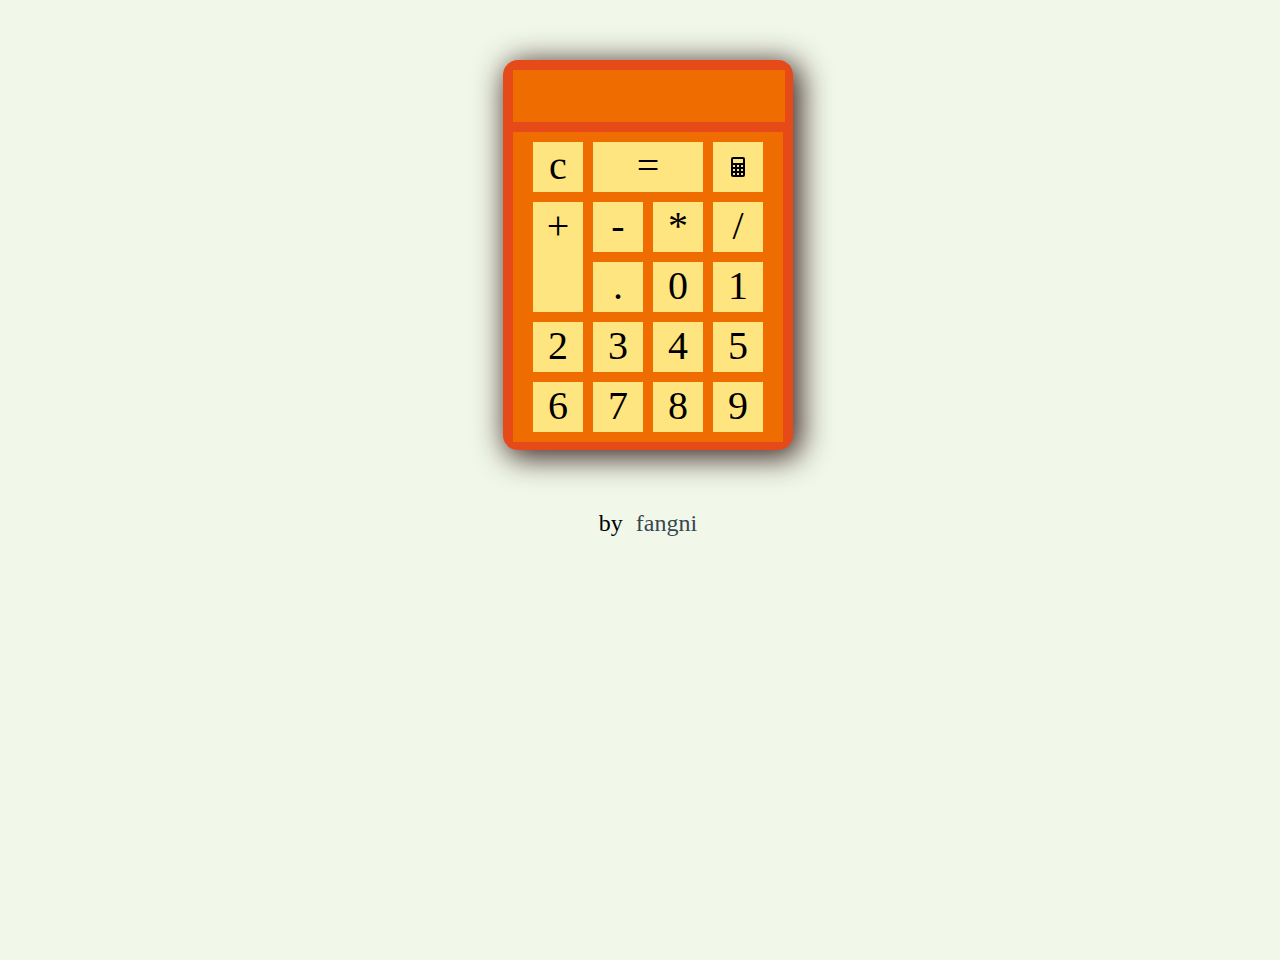
<file: caculator/index.html>
<!DOCTYPE html>
<html lang="en" >

<head>
  <meta charset="UTF-8">
  <title>JavaScript Calculator</title>
  
  
  
      <link rel="stylesheet" href="css/style.css">

  
</head>

<body>

  <script type="text/javascript" src="https://code.jquery.com/jquery-3.3.1.min.js"></script>
<div id="box" class="calculator">
  <input id="display" class="display" type="textbox" readonly>
  <div class="pad">
    <div id="clear"class="btn" value="c">c</div>
    <div id="equals" class="btn" value="=">=</div>
    <div id="add" class="btn" value="+">+</div>
    <div class="btn" value="my caculator"><svg width="24" height="24" viewBox="0 0 24 24">
  <path d="M7,2H17A2,2 0 0,1 19,4V20A2,2 0 0,1 17,22H7A2,2 0 0,1 5,20V4A2,2 0 0,1 7,2M7,4V8H17V4H7M7,10V12H9V10H7M11,10V12H13V10H11M15,10V12H17V10H15M7,14V16H9V14H7M11,14V16H13V14H11M15,14V16H17V14H15M7,18V20H9V18H7M11,18V20H13V18H11M15,18V20H17V18H15Z"></path>
</svg></div>
    <div id="subtract" class="btn" value="-">-</div>
    <div id="multiply" class="btn" value="*">*</div>
    <div id="divide" class="btn" value="/">/</div>
    <div id="decimal" class="btn" value=".">.</div>
    <div id="zero" class="btn" value="0">0</div>
    <div id="one" class="btn item1" value="1">1</div>
    <div id="two" class="btn item2" value="2">2</div>
    <div id="three" class="btn item3" value="3">3</div>
    <div id="four" class="btn item4" value="4">4</div>
    <div id="five" class="btn item5" value="5">5</div>
    <div id="six" class="btn item6" value="6">6</div>
    <div id="seven" class="btn item7" value="7">7</div>
    <div id="eight" class="btn item8" value="8">8</div>
    <div id="nine" class="btn item9" value="9">9</div>
  </div>
</div>
<div class="footer"> by <a href="https://codepen.io/dashboard/">fangni</a></div>
  
  
    <script  src="js/index.js"></script>


</body>

</html>
</file>
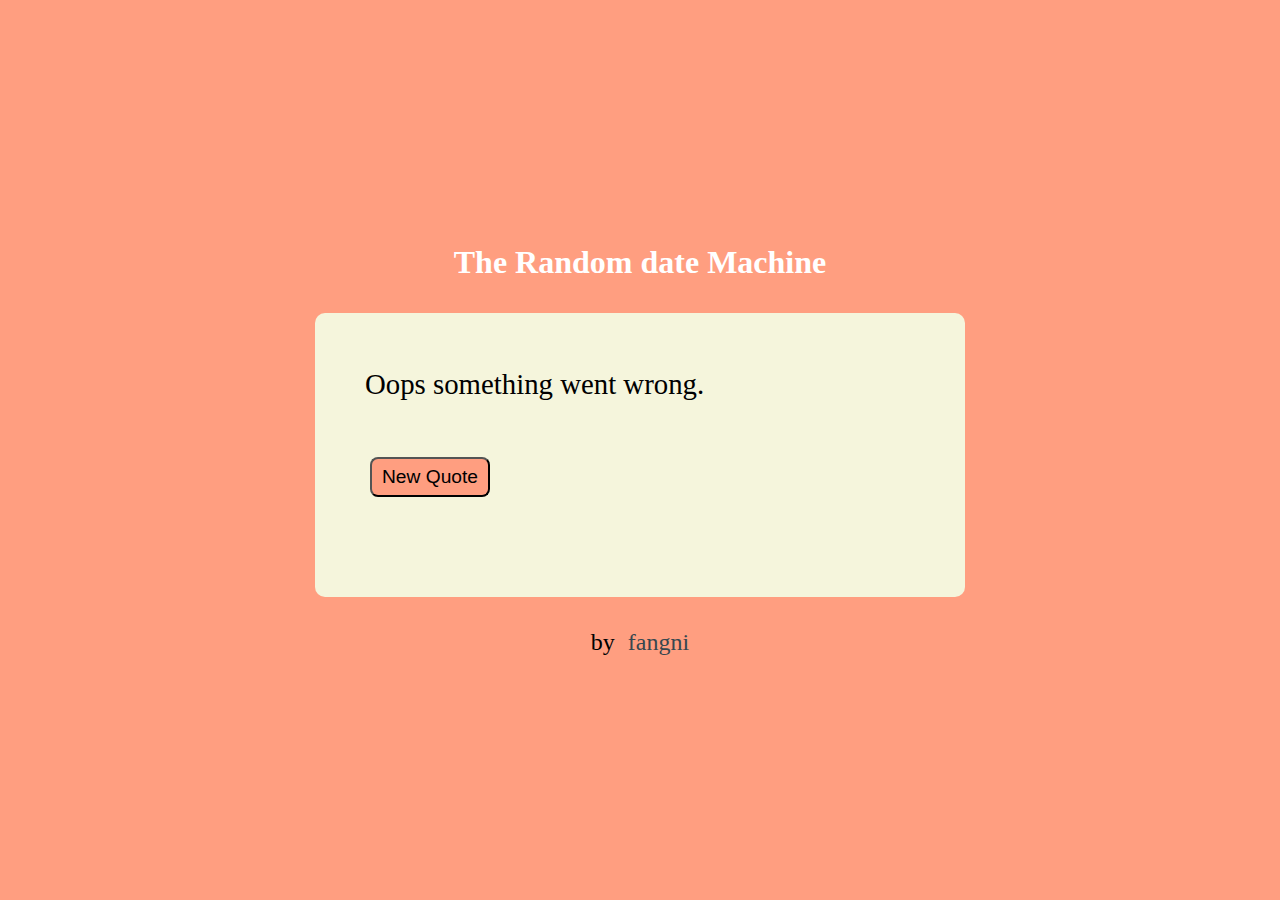
<file: randomDateMachine/index.html>
<!DOCTYPE html>
<html lang="en" >

<head>
  <meta charset="UTF-8">
  <title>Build a random quote machine</title>
  
  
  
      <link rel="stylesheet" href="css/style.css">

  
</head>

<body>

  <script type="text/javascript" src="https://code.jquery.com/jquery-3.3.1.min.js"></script>

<link rel="stylesheet" href="https://maxcdn.bootstrapcdn.com/font-awesome/4.5.0/css/font-awesome.min.css" integrity="sha384-XdYbMnZ/QjLh6iI4ogqCTaIjrFk87ip+ekIjefZch0Y+PvJ8CDYtEs1ipDmPorQ+" crossorigin="anonymous">
<div id="wrapper" class="container-fluid">
  <h1 id="title">The Random date Machine</h1>
  <div id="#quote-box" class="quote-box">
    <div class="quote-text">
      <i class="fa fa-quote-left"> </i> <span id="text"></span>
    </div>
    <br>
    <div class="quote-author">
      <span id="author"></span> <i class="fa fa-quote-right"></i>
    </div>
    <div class="buttons">
      <a class="btn pull-left" id="tweet-quote" href="https://twitter.com/intent/tweet"><i id="tweet-icon" class="fa fa-twitter"></i>
    </a>
      <button class="btn btn-next pull-right" id="new-quote" onmouseover="this.style.background='#0095B6';this.style.color='#fff'" onmouseout="this.style.background='#007BA7'">New Quote</button>
    </div>
  </div>

  <div class="footer"> by <a href="https://codepen.io/dashboard/">fangni</a></div>

</div>
  

    <script  src="js/index.js"></script>


</body>

</html>
</file>
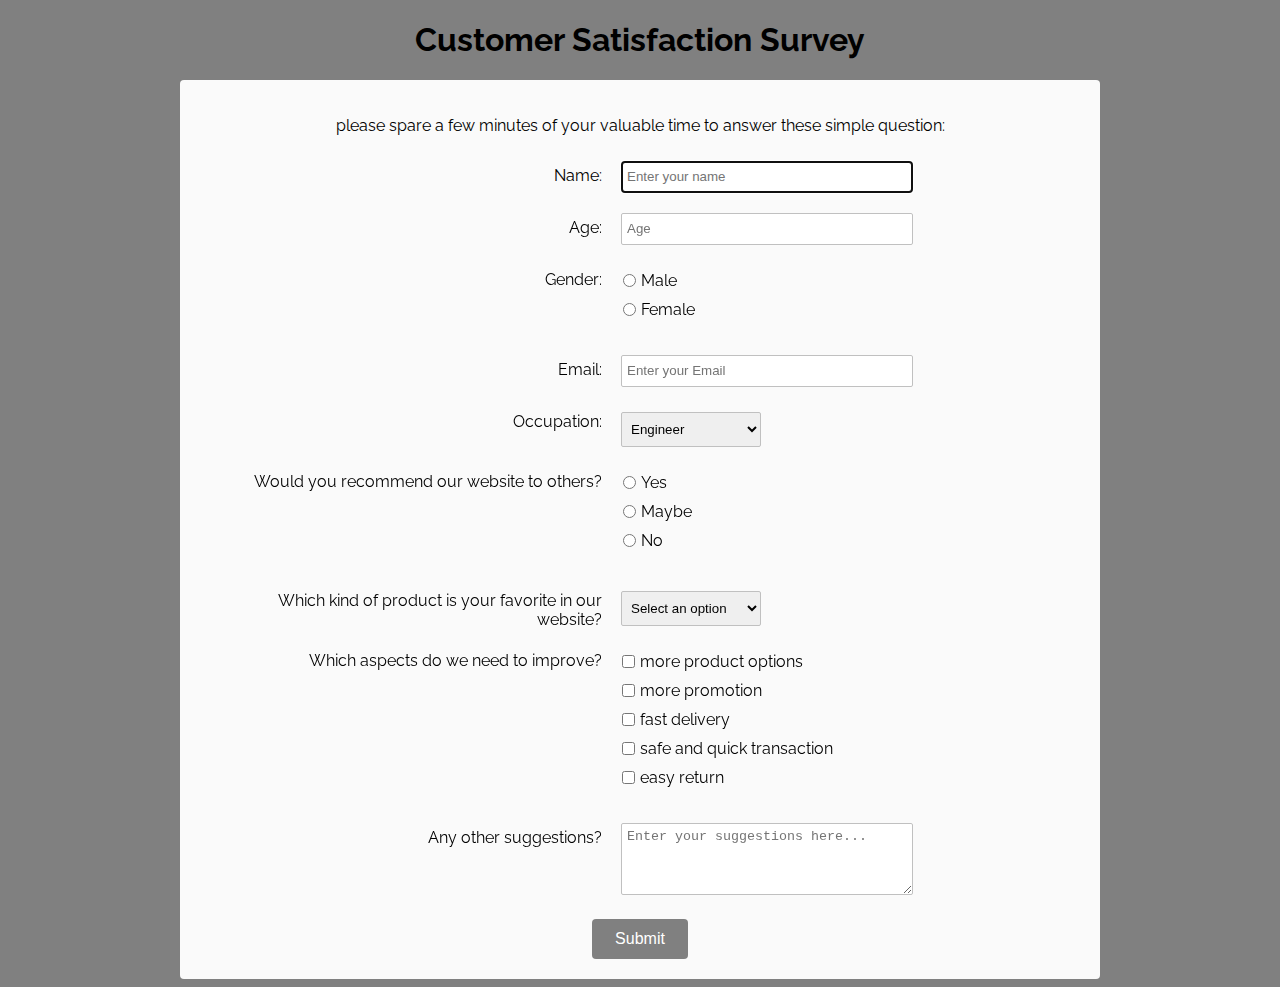
<file: surveyform/index.html>
<!DOCTYPE html>
<html lang="en" >

<head>
  <meta charset="UTF-8">
  <title>Build a survey form</title>
  
      <link rel="stylesheet" href="css/style.css">
  
</head>

<body>

  <h1 id="title">Customer Satisfaction Survey</h1>
<div id="form-outer">
  <p id="description">
    please spare a few minutes of your valuable time to answer these simple question:
  </p>
  <form id="survey-form">
    <div class="rowTab">
      <div class="labels">
        <label id="name-label" for="name"> Name: </label>
      </div>
      <div class="rightTab">
        <input autofocus type="text" name="name" id="name" class="input-field" placeholder="Enter your name" required>
      </div>
    </div>
     <div class="rowTab">
      <div class="labels">
        <label id="number-label" for="age"> Age: </label>
      </div>
      <div class="rightTab">
        <input type="number" name="age" id="number" min="1" max="100" class="input-field" placeholder="Age">
</div>
</div>
   <div class="rowTab">
     <div class="labels">
     <label for="gender">Gender:</label>
     </div>
<div class="rightTab"> 
  <ul style="list-style: none;">
       <li class="radio"><label>Male<input name="radio-buttons" value="1"  type="radio" class="userRatings" ></label></li>
       <li class="radio"><label>Female<input name="radio-buttons" value="2"  type="radio" class="userRatings" ></label></li>
 </ul>
</div>
  <div class="rowTab">
    <div class="labels">
    <label id="email-label" for="email"> Email: </label>
    </div>
   <div class="rightTab">
   <input type="email" name="email" id="email" class="input-field" required placeholder="Enter your Email">
    </div>
    </div>
<div class="rowTab">
   <div class="labels">
   <label for="Occupation">Occupation:</label>
   </div>
<div class="rightTab">
<select id="dropdown" name="Occupation" class="dropdown">
   <option disabled value>Select an option</option>
   <option value="Engineer">Engineer</option>
   <option value="Teacher">Teacher</option>
   <option value="Sales">Sales</option>
   <option value="Office">Office</option>
   <option value="service">Service</option>
   <option value="other">Other</option>
 </select>
 </div>
 </div>
 <div class="rowTab">
   <div class="labels">
     <label for="userRating">Would you recommend our website to others?</label>
   </div>
   <div class="rightTab">
     <ul style="list-style: none;">
       <li class="radio"><label>Yes<input name="radio-buttons" value="1"  type="radio" class="userRatings" ></label></li>
       <li class="radio"><label>Maybe<input name="radio-buttons" value="2"  type="radio" class="userRatings" ></label></li>
       <li class="radio"><label>No<input name="radio-buttons" value="3"  type="radio" class="userRatings" ></label></li>
     </ul>
  </div>
  </div>
 <div class="rowTab">
   <div class="labels">
     <label for="favorite">Which kind of product is your favorite in our website?</label>
   </div>
 <div class="rightTab">
    <select id="favorite" name="favorite" class="dropdown">
  <option disabled selected value>Select an option</option>
  <option value="toys">Toys</option>
  <option value="books">Books</option>
  <option value="clothing">Clothing</option>
  <option value="shoes">Shoes</option>
  <option value="electronic product">Electronic product</option>
  <option value="other">Other</option>
 </select>
  </div>
 </div>
  <div class="rowTab">
   <div class="labels">
    <label for="improve">Which aspects do we need to improve?</label>
   </div>
    <div class="rightTab">
      <ul id="improve" style="list-style: none;">
       <li class="checkbox"><label><input name="improve" value="1" type="checkbox" class="userRatings">more product options</label></li>
       <li class="checkbox"><input name="improve" value="2" type="checkbox" class="userRatings">more promotion</li>
       <li class="checkbox"><label><input name="improve" value="3" type="checkbox" class="userRatings">fast delivery</label></li>
       <li class="checkbox"><label><input name="improve" value="4" type="checkbox" class="userRatings">safe and quick transaction</label></li>
       <li class="checkbox"><label><input name="improve" value="5" type="checkbox" class="userRatings">easy return</label></li>
</ul>
</div>
</div>
<div class="rowTab">
 <div class="labels">
   <label for="suggestion">Any other suggestions?</label>
   </div>
<div class="rightTab">
  <textarea id="suggestion" class="input-field" style="height:60px;resize:vertical;" name="suggention" placeholder="Enter your suggestions here..."></textarea>
</div>
</div>
<button id="submit" type="submit">Submit</button>
</form>
</div> 

</body>

</html>
</file>
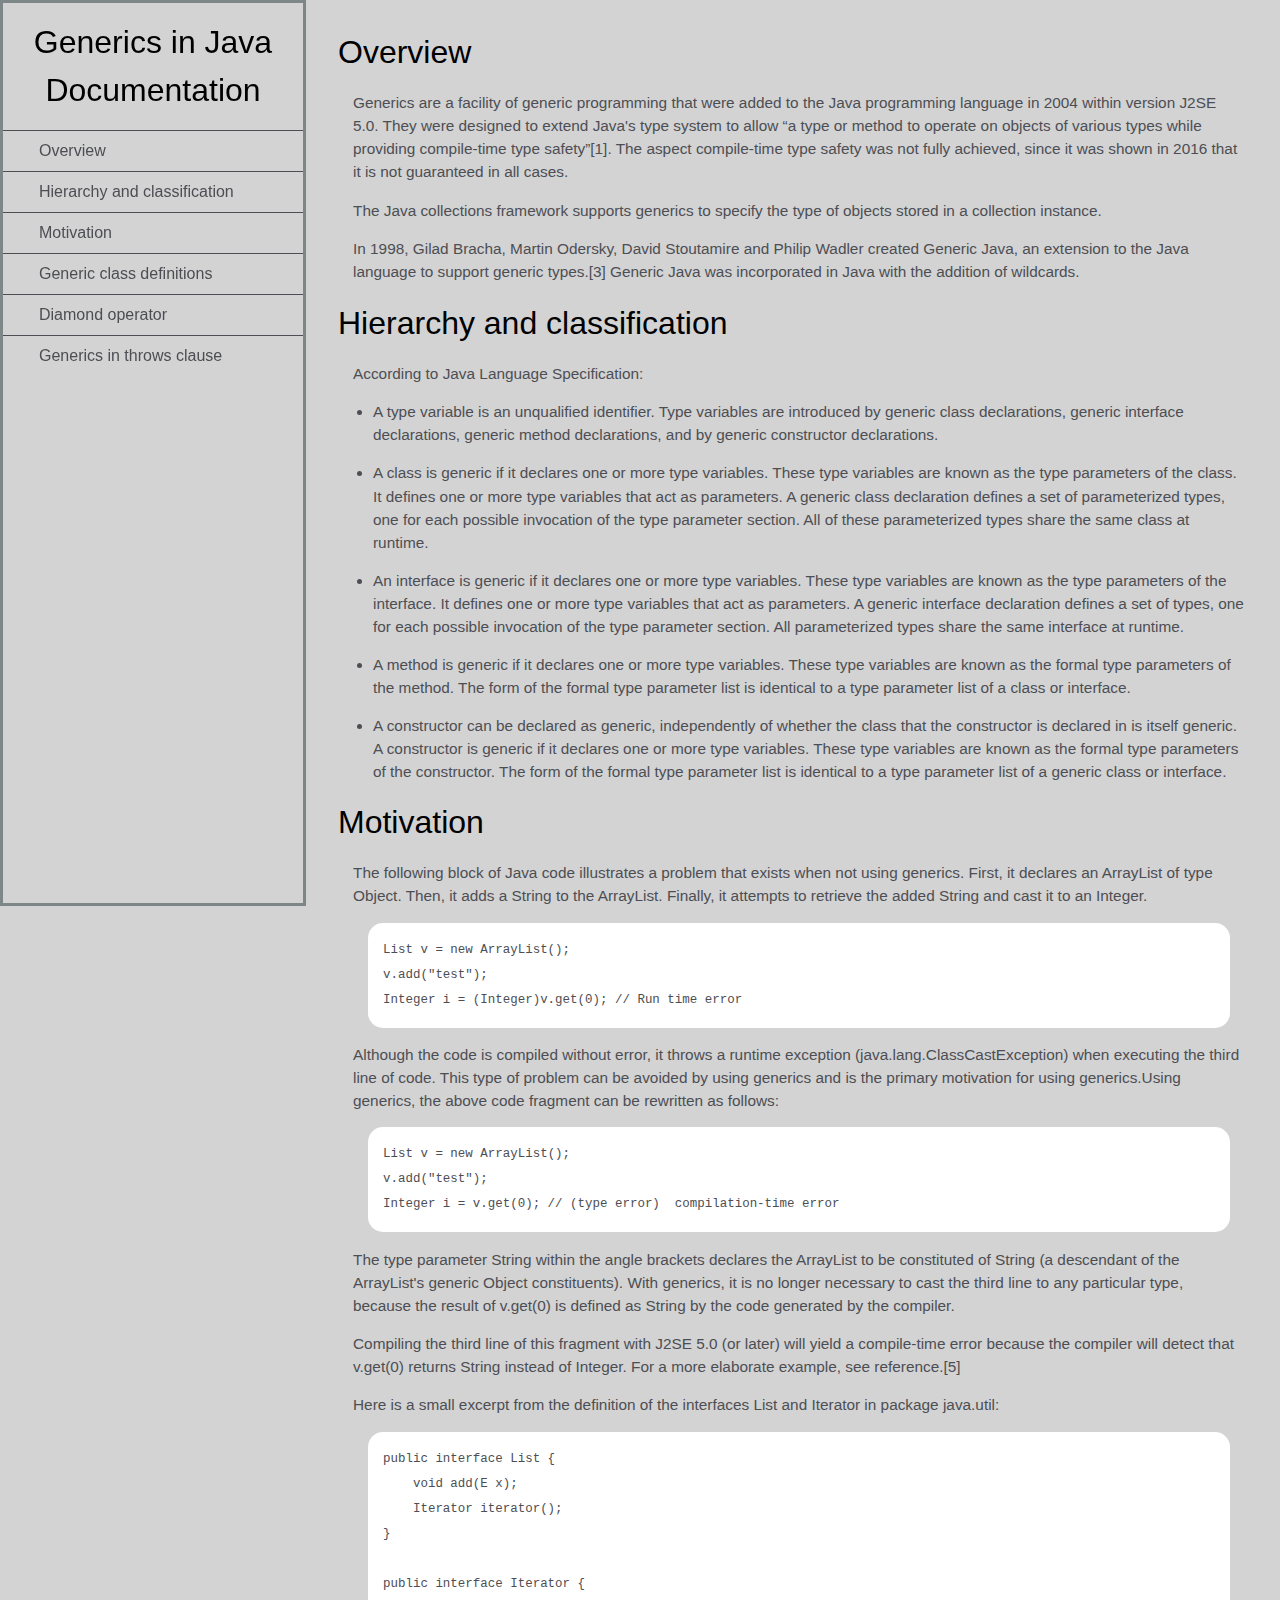
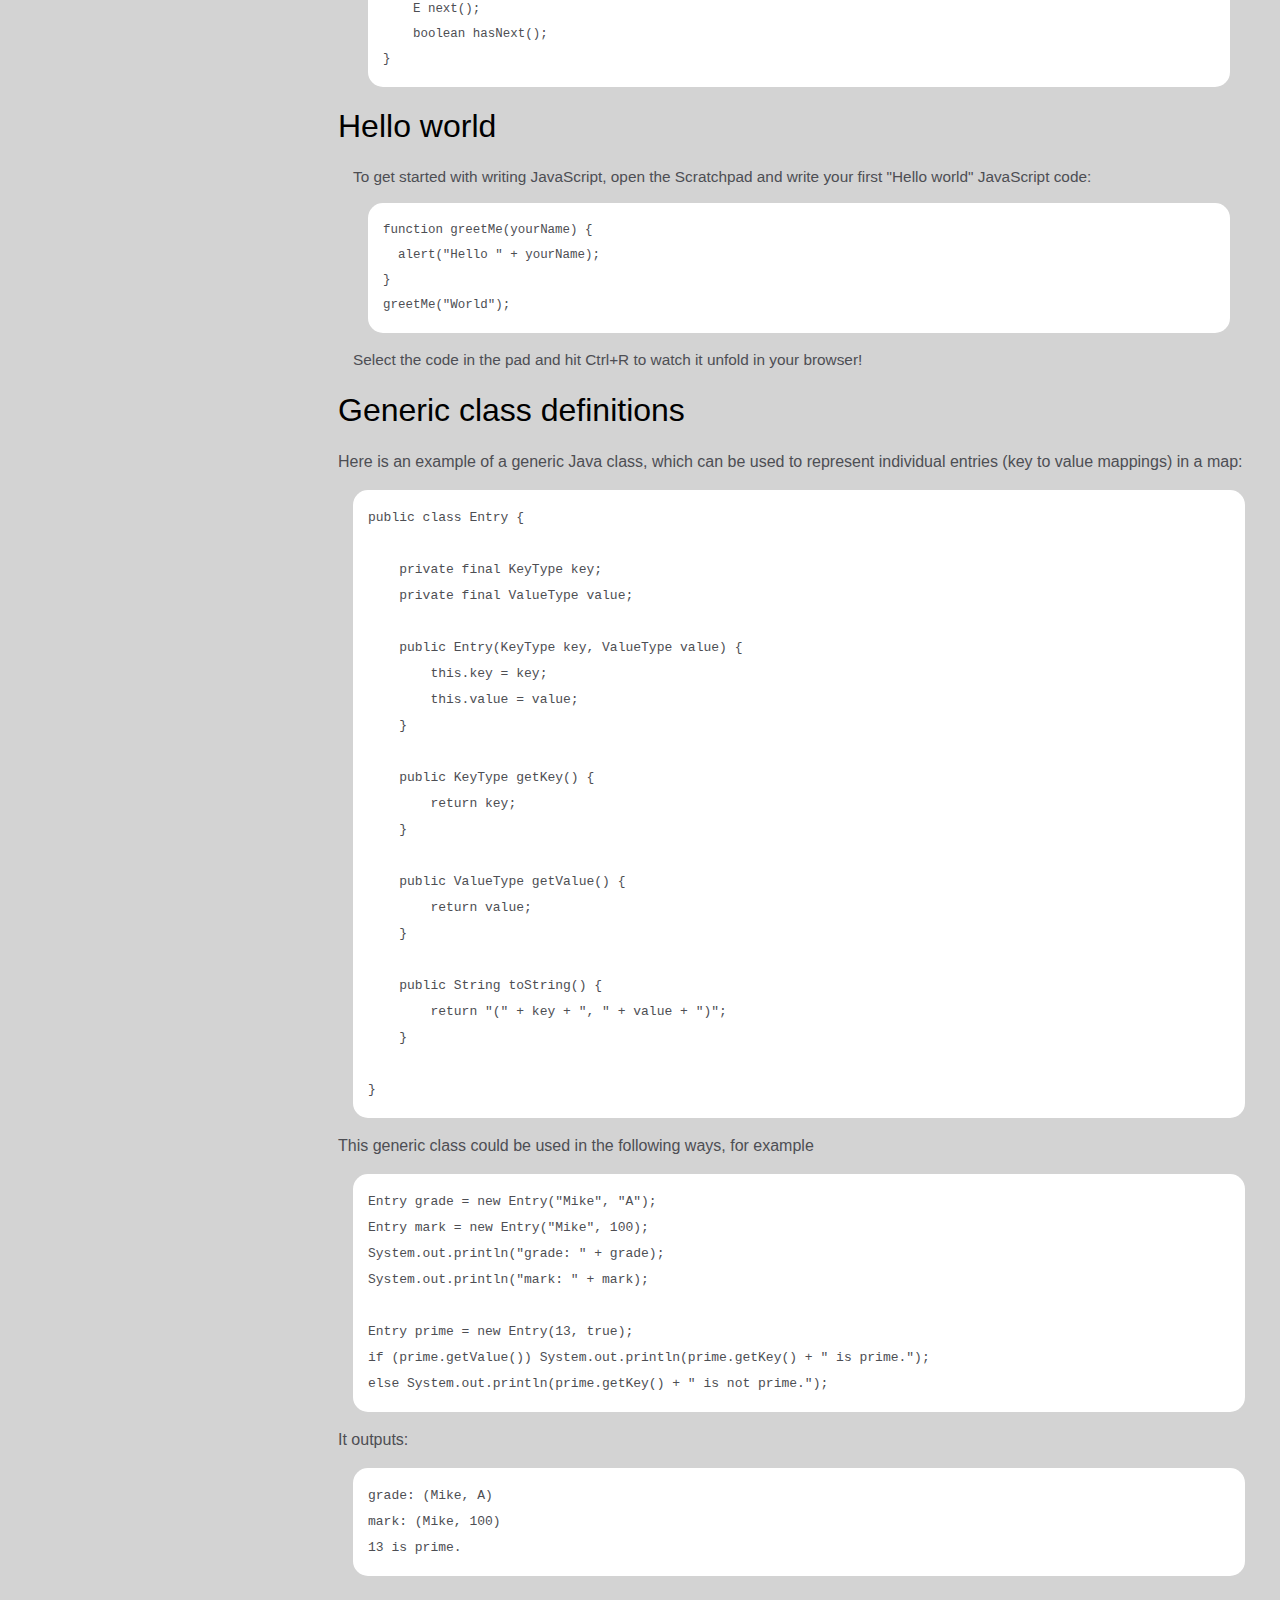
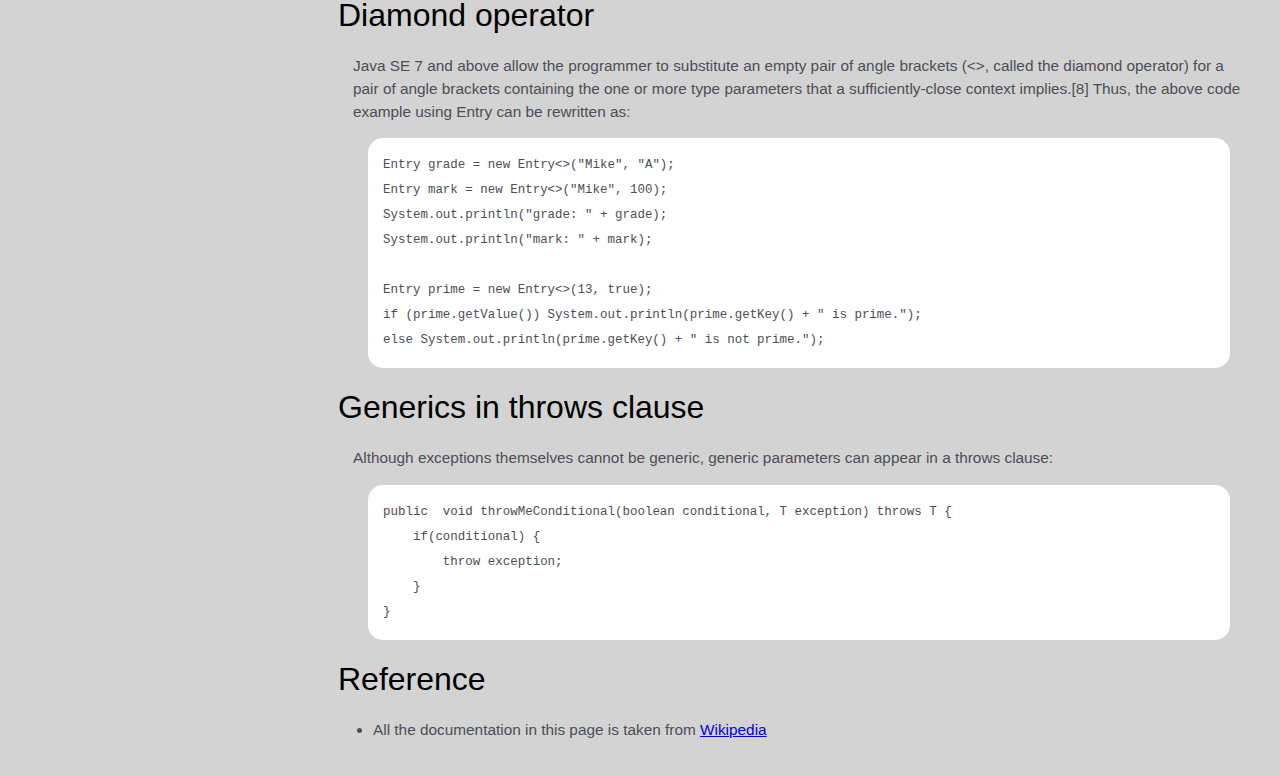
<file: techdocpage/index.html>
<!DOCTYPE html>
<html lang="en" >

<head>
  <meta charset="UTF-8">
  <title>Technical Documentation Page</title>

      <link rel="stylesheet" href="css/style.css">

</head>

<body>

  <nav id="navbar">
  <header>Generics in Java Documentation</header>
  <ul> 
    <a class="nav-link" href="#Overview" rel="internal"><li>Overview</li></a>
    <a class="nav-link" href="#Hierarchy and classification" rel="internal"><li>Hierarchy and classification</li></a>
    <a class="nav-link" href="#Motivation" rel="internal"><li>Motivation</li></a>
    <a class="nav-link" href="#Generic class definitions" rel="internal"><li>Generic class definitions</li></a>
    <a class="nav-link" href="#Diamond operator" rel="internal"><li>Diamond operator</li></a>
    <a class="nav-link" href="#Generics in throws clause" rel="internal"><li>Generics in throws clause</li></a>
  </ul>
</nav>
<main id="main-doc">
  <section class="main-section" id="Overview">
    <header>Overview</header>
    <article>  
      <p>Generics are a facility of generic programming that were added to the Java programming language in 2004 within version J2SE 5.0. They were designed to extend Java's type system to allow “a type or method to operate on objects of various types while providing compile-time type safety”[1]. The aspect compile-time type safety was not fully achieved, since it was shown in 2016 that it is not guaranteed in all cases.</p>

<p>The Java collections framework supports generics to specify the type of objects stored in a collection instance.</p>

<p>In 1998, Gilad Bracha, Martin Odersky, David Stoutamire and Philip Wadler created Generic Java, an extension to the Java language to support generic types.[3] Generic Java was incorporated in Java with the addition of wildcards.</p>
</artice>
</section>
  <section class="main-section" id="Hierarchy and classification">
    <header>Hierarchy and classification</header>
    <article>
      <p>According to Java Language Specification:</p>

      <li>A type variable is an unqualified identifier. Type variables are introduced by generic class declarations, generic interface declarations, generic method declarations, and by generic constructor declarations.</li>
      <li>A class is generic if it declares one or more type variables. These type variables are known as the type parameters of the class. It defines one or more type variables that act as parameters. A generic class declaration defines a set of parameterized types, one for each possible invocation of the type parameter section. All of these parameterized types share the same class at runtime.</li>
<li>An interface is generic if it declares one or more type variables. These type variables are known as the type parameters of the interface. It defines one or more type variables that act as parameters. A generic interface declaration defines a set of types, one for each possible invocation of the type parameter section. All parameterized types share the same interface at runtime.</li>
<li>A method is generic if it declares one or more type variables. These type variables are known as the formal type parameters of the method. The form of the formal type parameter list is identical to a type parameter list of a class or interface.</li>
<li>A constructor can be declared as generic, independently of whether the class that the constructor is declared in is itself generic. A constructor is generic if it declares one or more type variables. These type variables are known as the formal type parameters of the constructor. The form of the formal type parameter list is identical to a type parameter list of a generic class or interface.</li>
</artice>
</section>
<section class="main-section" id="Motivation">
    <header>Motivation</header>
    <article>
    <p>The following block of Java code illustrates a problem that exists when not using generics. First, it declares an ArrayList of type Object. Then, it adds a String to the ArrayList. Finally, it attempts to retrieve the added String and cast it to an Integer.</p> 
 <code>List v = new ArrayList();
v.add("test");
Integer i = (Integer)v.get(0); // Run time error</code>
<p>Although the code is compiled without error, it throws a runtime exception (java.lang.ClassCastException) when executing the third line of code. This type of problem can be avoided by using generics and is the primary motivation for using generics.Using generics, the above code fragment can be rewritten as follows:</p>
  <code>List<String> v = new ArrayList<String>();
v.add("test");
Integer i = v.get(0); // (type error)  compilation-time error</code>
<p>The type parameter String within the angle brackets declares the ArrayList to be constituted of String (a descendant of the ArrayList's generic Object constituents). With generics, it is no longer necessary to cast the third line to any particular type, because the result of v.get(0) is defined as String by the code generated by the compiler.</p>

<p>Compiling the third line of this fragment with J2SE 5.0 (or later) will yield a compile-time error because the compiler will detect that v.get(0) returns String instead of Integer. For a more elaborate example, see reference.[5]</p>

<p>Here is a small excerpt from the definition of the interfaces List and Iterator in package java.util:</p>
   <code>public interface List<E> { 
    void add(E x);
    Iterator<E> iterator();
}

public interface Iterator<E> { 
    E next();
    boolean hasNext();
}</code>
 </article>
 </section>
 <section class="main-section" id="Hello_world">
    <header>Hello world</header>
    <article> 
To get started with writing JavaScript, open the Scratchpad and write your first "Hello world" JavaScript code:
<code>function greetMe(yourName) {
  alert("Hello " + yourName);
}
greetMe("World");
</code>

Select the code in the pad and hit Ctrl+R to watch it unfold in your browser!
 </article>
 </section>
 <section class="main-section" id="Generic class definitions">
    <header>Generic class definitions</header>
 <p>Here is an example of a generic Java class, which can be used to represent individual entries (key to value mappings) in a map:</p>
   <code>public class Entry<KeyType, ValueType> {
  
    private final KeyType key;
    private final ValueType value;

    public Entry(KeyType key, ValueType value) {  
        this.key = key;
        this.value = value;
    }

    public KeyType getKey() {
        return key;
    }

    public ValueType getValue() {
        return value;
    }

    public String toString() { 
        return "(" + key + ", " + value + ")";  
    }

}</code>
 <p>This generic class could be used in the following ways, for example</p>  
   <code>Entry<String, String> grade = new Entry<String, String>("Mike", "A");
Entry<String, Integer> mark = new Entry<String, Integer>("Mike", 100);
System.out.println("grade: " + grade);
System.out.println("mark: " + mark);

Entry<Integer, Boolean> prime = new Entry<Integer, Boolean>(13, true);
if (prime.getValue()) System.out.println(prime.getKey() + " is prime.");
else System.out.println(prime.getKey() + " is not prime.");</code>
 <p>It outputs:</p>
   <code>grade: (Mike, A)
mark: (Mike, 100)
13 is prime.</code>
</section>
  <section class="main-section" id="Diamond operator">
    <header>Diamond operator</header>
    <article>

      <p>
     Java SE 7 and above allow the programmer to substitute an empty pair of angle brackets (<>, called the diamond operator) for a pair of angle brackets containing the one or more type parameters that a sufficiently-close context implies.[8] Thus, the above code example using Entry can be rewritten as:
      </p>
      <code>Entry<String, String> grade = new Entry<>("Mike", "A");
Entry<String, Integer> mark = new Entry<>("Mike", 100);
System.out.println("grade: " + grade);
System.out.println("mark: " + mark);

Entry<Integer, Boolean> prime = new Entry<>(13, true);
if (prime.getValue()) System.out.println(prime.getKey() + " is prime.");
else System.out.println(prime.getKey() + " is not prime.");</code>
</article>
</section>
<section class="main-section" id="Generics in throws clause">
    <header>Generics in throws clause</header>
    <article>
     <p>Although exceptions themselves cannot be generic, generic parameters can appear in a throws clause:</p>
<code>public <T extends Throwable> void throwMeConditional(boolean conditional, T exception) throws T {
    if(conditional) {
        throw exception;
    }
}</code>
</article>
</section>
<section class="main-section" id="Reference">
    <header>Reference</header>
    <article>
      <li>All the documentation in this page is taken from <a href="https://en.wikipedia.org/wiki/Generics_in_Java"> Wikipedia</a>
    </article>
    </section>
</main> 

</body>

</html>
</file>
<file: caculator/css/style.css>
html,body {
  width: 100%;
  height: 100%;
  background: #f1f8e9;
}
.calculator {
  display: block;
  margin: 60px auto;
  background: #ef6c00;
  box-shadow: 5px 5px 30px 3px #3E2723;
  width: 280px;
  height: 380px;
  border: 5px solid #e64a19;
  border-radius: 15px;
}
.display {
  background: #ef6c00;
  padding-left: 10px;
  height: 50px;
  width: 260px;
  border: 5px solid #e64a19;
  font-family: digital;
  text-align: right;
  font-size: 40px;
  color: white;
}
.btn {
  background: #ffe57f;
  font-family: digital;
  text-align: center;
  cursor: pointer;
}

.btn:hover {
    background-color: #FFFF00;
    outline: .05em solid #FBC02D;
  }
.pad {
  padding-top: 10px;
  padding-left: 20px;
  font-size: 40px;
  height: 300px;
  width: 250px;
  border: 5px solid #e64a19;
  display: grid;
  grid-template-columns: repeat(4, 50px);
  grid-template-rows: repeat(5, 50px);
  grid-gap: 10px;
}
#equals {
  grid-column: 2 / 4;
}
#add {
  grid-row: 2 / 4;
}

.footer {
  font-family: "Lobster", cursive;
  text-align: center;
  font-size: 1.5em;
}
.footer a {
  font-weight: 500;
  text-decoration: none;
  color: #37474f;
  margin-left: 7px;
}
</file>
<file: randomDateMachine/css/style.css>
@import url(https://fonts.googleapis.com/css?family=Raleway:400,500);

* {
  margin: 0;
  padding: 0;
}

div {
  position: relative;
}

body {
  background-color: #ff9e80;
  font-weight: 500;
  display: flex;
  justify-content: center;
  align-items: center;
  height: 100vh;
}
#title {
  font-size: 2em;
  font-family: "Lobster", cursive;
  color: white;
  text-align: center;
}
.footer {
  font-family: "Lobster", cursive;
  text-align: center;
  font-size: 1.5em;
}
.footer a {
  font-weight: 500;
  text-decoration: none;
  color: #37474f;
  margin-left: 7px;
}

.quote-box {
  border-radius: 10px;
  background-color: #f5f5dc;
  display: block;
  position: relative;
  margin: 5% auto 5% auto;
  width: 550px;
  padding: 50px 50px;
}

.quote-text {
  text-align: left;
  line-height: 1.5;
  display: inline-block;
  width: 550px;
  height: auto;
  font-weight: 500;
  font-size: 1.8em;
}
.quote-author {
  padding-top: 20px;
  text-align: right;
  width: 550px;
  font-size: 1.5em;
  font-weight: 500;
}

.buttons {
  width: 550px;
  margin: 30px auto 50px auto;
  display: block;
}
#new-quote {
  background-color: #ff9e80;
  border-radius: 8px;
  padding: 5px 5px 5px 5px;
  text-align: center;
  font-size: 1.2em;
  height: 40px;
  width: 120px;
}

#tweet-quote {
  background-color: #ff9e80;
  border-radius: 8px;
  color: #000000;
  padding: 0px;
  padding-top: 8px;
  text-align: center;
  font-size: 1.2em;
  margin-right: 5px;
  height: 30px;
  width: 40px;
}
</file>
<file: surveyform/css/style.css>
@import url(https://fonts.googleapis.com/css?family=Raleway:400,500);

html,
body {
  background-color: grey;
  text-align: center;
  font-family: 'Raleway', Helvetica, sans-serif;
  min-width: 280px;
}

header {
  font-size: 2em;
  font-weight: bold;
  margin: 20px;
}

#form-outer {
  background-color: rgb(250, 250, 250);
  margin: 0 auto;
  border-radius: 4px;
  width: 75%;
  max-width: 900px;
  padding: 10px;
  padding-top: 20px;
}

.labels {
  display: inline-block;
  text-align: right;
  width: 40%;
  padding: 5px;
  vertical-align: top;
  margin-top: 10px;
}

.rightTab {
  display: inline-block;
  text-align: left;
  width: 48%;
  vertical-align: middle;
}

.input-field {
  height: 20px;
  width: 280px;
  padding: 5px;
  margin: 10px;
  border: 1px solid #c0c0c0;
  border-radius: 2px;
}

#userAge {
  width: 40px;
}

.userRatings,
input[type="checkbox"] {
  float: left;
  margin-right: 5px;
}

#submit {
  background-color: grey;
  border-radius: 4px;
  color: white;
  font-size: 1em;
  height: 40px;
  width: 96px;
  margin: 10px;
  border: 0px solid;
}

.dropdown {
  height: 35px;
  width: 140px;
  padding: 5px;
  margin: 10px;  
  margin-top: 15px;
  border: 1px solid #c0c0c0;
  border-radius: 2px;
}

.radio, .checkbox {
  position: relative;
  left: -43px;
  margin-left: 10px;
  display: block;
  padding-bottom: 10px;
}

@media screen and (max-width: 833px) {
  .input-field {
    width: 80%;
  }
  select {
    width: 90%;
  }
}

@media screen and (max-width: 520px) {
  .labels {
    width: 100%;
    text-align: left;
  }
  .rightTab {
    width: 80%;
    float: left;
  }
  .input-field {
    width: 100%;
  }
  select {
    width: 100%;
  }
}
</file>
<file: techdocpage/css/style.css>
html,body{
  min-width:300px;
    color: #4d4e53;
    background-color: lightgrey;
    font-family: 'Open Sans',Arial,sans-serif;
    line-height: 1.5;
}
#navbar{
  position:fixed;
  min-width:300px;
  top:0px;
  left:0px;
  width:300px;
  height:100%;
  border-left:solid;
  border-right:solid;
  border-top:solid;
  border-bottom:solid;
  border-color:rgba(0,22,22,0.4)
}
header{
  color:black;
  font-size: 35px;
  margin:15px;
  text-align:center;
  font-size:2.0em;
  font-weight:thin;
}
#main-doc header{
  text-align:left;
  margin:0px;
}
#navbar ul{
  height:88%;
  overflow-y:auto;
  overflow-x:hidden;
}
#navbar li{
  color: #4d4e53;
  border:1px solid;
  border-bottom-width:0px;
  padding:8px;
  padding-left:45px;
  list-style: none;
  position:relative;
 left:-50px;
  width:100%;
  
}
#navbar a{
  color: #4d4e53;
    text-decoration:none;
    cursor:pointer;
} 
#main-doc{
  position: absolute;
  margin-left:310px;
  padding:20px;
  margin-bottom:110px;
}
section article{
  color: #4d4e53;
  margin:15px;
  font-size:0.96em;
}
section li {
  margin:15px 0px 0px 20px;
}
code{
  display:block;
  text-align: left;
  white-space: pre;
  position: relative;
  word-break: normal;
  word-wrap: normal;
  line-height: 2;
  background-color:white;
  padding:15px;
  margin:15px;
  border-radius:15px;
}
@media only screen and (max-width: 815px) {
    /* For mobile phones: */
  #navbar ul{
  border:5px solid;
    height:210px;
  }
    #navbar{
      background-color:white;
      position:absolute;
      top:0;
      padding:0;
      margin: 0;
      width:100%;
      max-height:275px;
      border:none;
      z-index:1;
      border-bottom:2px solid;
    }
  #main-doc{
    position: relative;
    margin-left:0px;
    margin-top:270px;
  }
  #main-doc section {
/*     padding-top: 240px; */
  }
}
@media only screen and (max-width: 400px) {
  #main-doc{
    margin-left:-10px;
  }
  code{
    margin-left:-20px;
    width:100%;
    padding:15px;
    padding-left:10px;
    padding-right:45px;
    min-width:233px;
  }
}
</file>
